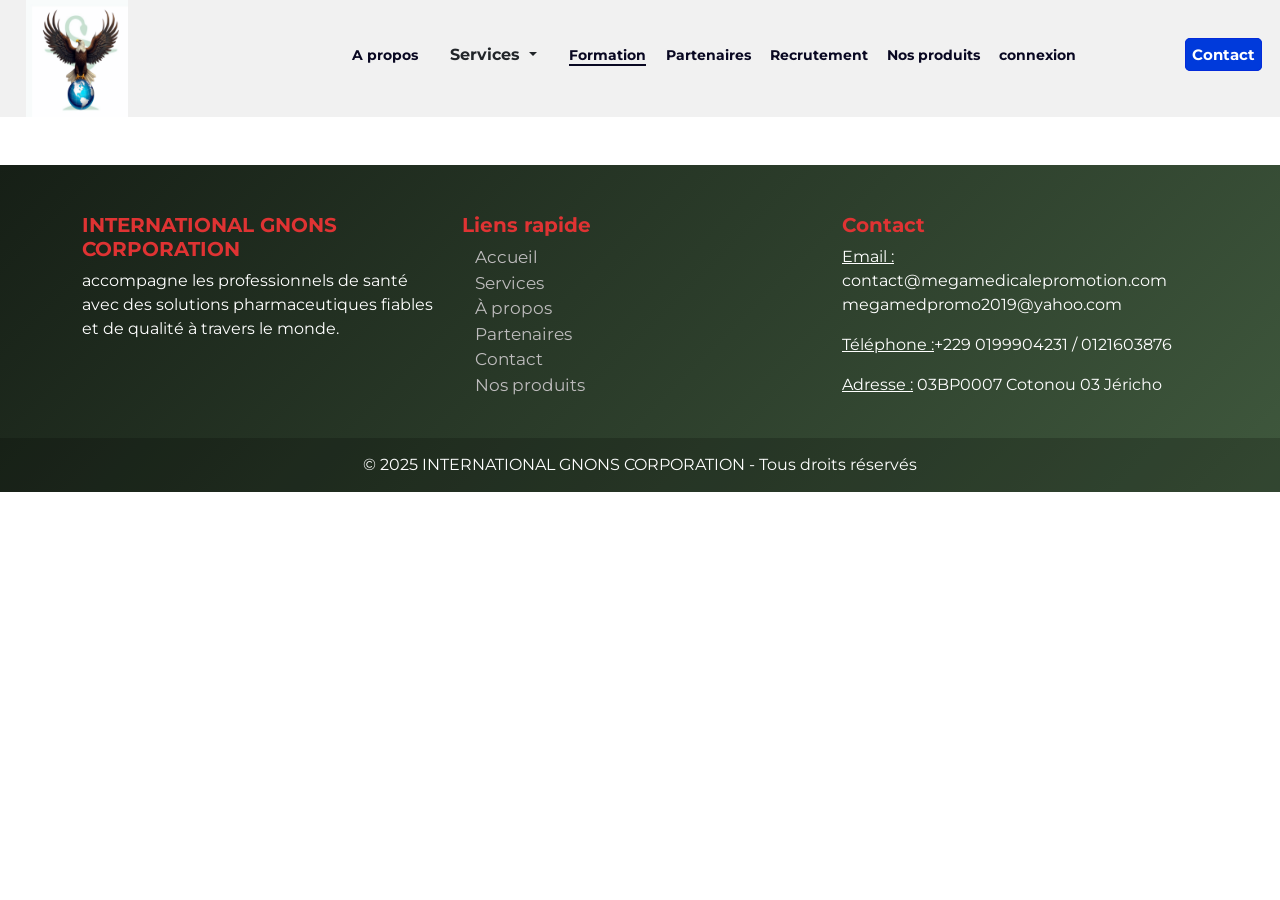
<file: Formation.html>
<!DOCTYPE html>
<html lang="fr">
<head>
    <meta charset="UTF-8">
    <meta name="viewport" content="width=device-width, initial-scale=1.0">
    <title>InternationalGnonsCorporation</title>
   
    <link href="https://fonts.googleapis.com/css2?family=Montserrat:wght@400;600&display=swap" rel="stylesheet">
    <link href="https://fonts.googleapis.com/css2?family=Poppins:wght@400;700&display=swap" rel="stylesheet">
    <link rel="preconnect" href="https://fonts.googleapis.com">
    <link rel="preconnect" href="https://fonts.gstatic.com" crossorigin>
    <link href="https://fonts.googleapis.com/css2?family=Rancho&display=swap" rel="stylesheet">
    <link href="https://cdn.jsdelivr.net/npm/bootstrap@5.3.3/dist/css/bootstrap.min.css" rel="stylesheet">
    <link rel="stylesheet" href="./Formation.css">
    <link rel="stylesheet" href="./header.css">
    <link rel="icon" type="image/png" href="./outils visuel/logo_face_IEGC.png">
</head>
<body>
   <header>
        <a href="./index.html">
            <img src="./outils visuel/logo_profile_IEGC.png" alt="" class="logo">
        </a>        <button class="menuAF" id="bouton">MENU ☰</button>
        <nav id="nav">
            <ul class="menuUl">
                <button class="close-btn" id="fermer">&times;</button>
                <li ><a href="./Apropos.html" class="menuliste">A propos</a></li>
                
                <div class="dropdown">
                    <button class="btn btn-whitte dropdown-toggle fw-bold " type="button" data-bs-toggle="dropdown" aria-expanded="false">
                    Services
                    </button>
                    <ul class="dropdown-menu">
                        <li><a href="./Etude.html" class="dropdown-item">Etude de faisabilité en réponse a vos besoins</a></li>
                        <li><a href="./Representation.html" class="dropdown-item">Representation pharmacetique</a></li>
                        <li><a href="./Promotion.html" class="dropdown-item">Promotion médicale</a></li>
                
                        <li><a href="./Marketing.html" class="dropdown-item">Marketing</a></li>
                        <li><a href="./Approfond.html" class="dropdown-item">Approvisionnement Distribution</a></li>
                        <li><a href="./Veille.html" class="dropdown-item">Veille concurentielle</a></li>  
                    </ul>
                </div>
                
                <li><a href="./Formation.html"  class="active">Formation</a></li>
                <li><a href="./Partenaire.html"  class="menuliste">Partenaires</a></li>
                <li><a href="./Recrutement.html"  class="menuliste">Recrutement</a></li>
                <li><a href="./Produits.html"  class="menuliste">Nos produits</a></li>
                <li><a href="https://megamedicalepromotion.com/#/"  class="menuliste">connexion</a></li>
                <li><a href="./Contact.html"  class="menulistebtn">Contact</a></li>

            </ul>
        </nav> 
    </header>
<footer class="mt-5 pt-5 footer">
        <div class="container">
            <div class="row">
                <!-- Présentation -->
                <div class="col-lg-4 col-md-6 mb-4">
                    <h5 class="fw-bold">INTERNATIONAL GNONS CORPORATION</h5>
                    <p> accompagne les professionnels 
                        de santé avec des solutions pharmaceutiques fiables 
                        et de qualité à travers le monde.
                    </p>
                    <div class="social-icons">
                        <a href="#"><i class="bi bi-facebook"></i></a>
                        <a href="#"><i class="bi bi-instagram"></i></a>
                        <a href="#"><i class="bi bi-whatsapp"></i></a>
                        <a href="#"><i class="bi bi-twitter"></i></a>
                    </div>
                </div>

                <!-- Liens utiles -->
                <div class="col-lg-4 col-md-6 mb-4">
                    <h5 class="fw-bold ">Liens rapide</h5>
                    <ul class="boite list-unstyled decallien">
                        <li><a href="./index.html">Accueil</a></li>
                        <li><a href="./Etude.html">Services</a></li>
                        <li><a href="./Apropos.html">À propos</a></li>
                        <li><a href="./Partenaire.html"  class="menuliste">Partenaires</a></li>
                        <li><a href="./Contact.html"  class="menuliste">Contact</a></li>
                        <li><a href="./Produits.html"  class="menuliste">Nos produits</a></li>
                    </ul>
                </div>

                <!-- Contact -->
                <div class="col-lg-4 col-md-12 mb-4">
                    <h5 class="fw-bold">Contact</h5>
                    <p> <u>Email :</u> contact@megamedicalepromotion.com <br>
                        megamedpromo2019@yahoo.com</p>
                    <p> <u>Téléphone :</u>+229 0199904231 / 0121603876</p>
                    <p> <u>Adresse :</u> 03BP0007 Cotonou 03 Jéricho</p>
                </div>
            </div>
        </div>

        <!-- Bas de page -->
        <div class="footer-bottom text-center">
            © 2025 INTERNATIONAL GNONS CORPORATION - Tous droits réservés
        </div>
    </footer>

<!-- Bootstrap JS -->


<!-- Bootstrap JS -->


  <script src="https://cdn.jsdelivr.net/npm/bootstrap@5.3.3/dist/js/bootstrap.bundle.min.js"></script>
    <script>
        window.addEventListener("load", function() {
            document.body.classList.add("loaded");
        });
    </script>
    <script src="./Aprpos.js"></script>
</body>
</html>
</file>
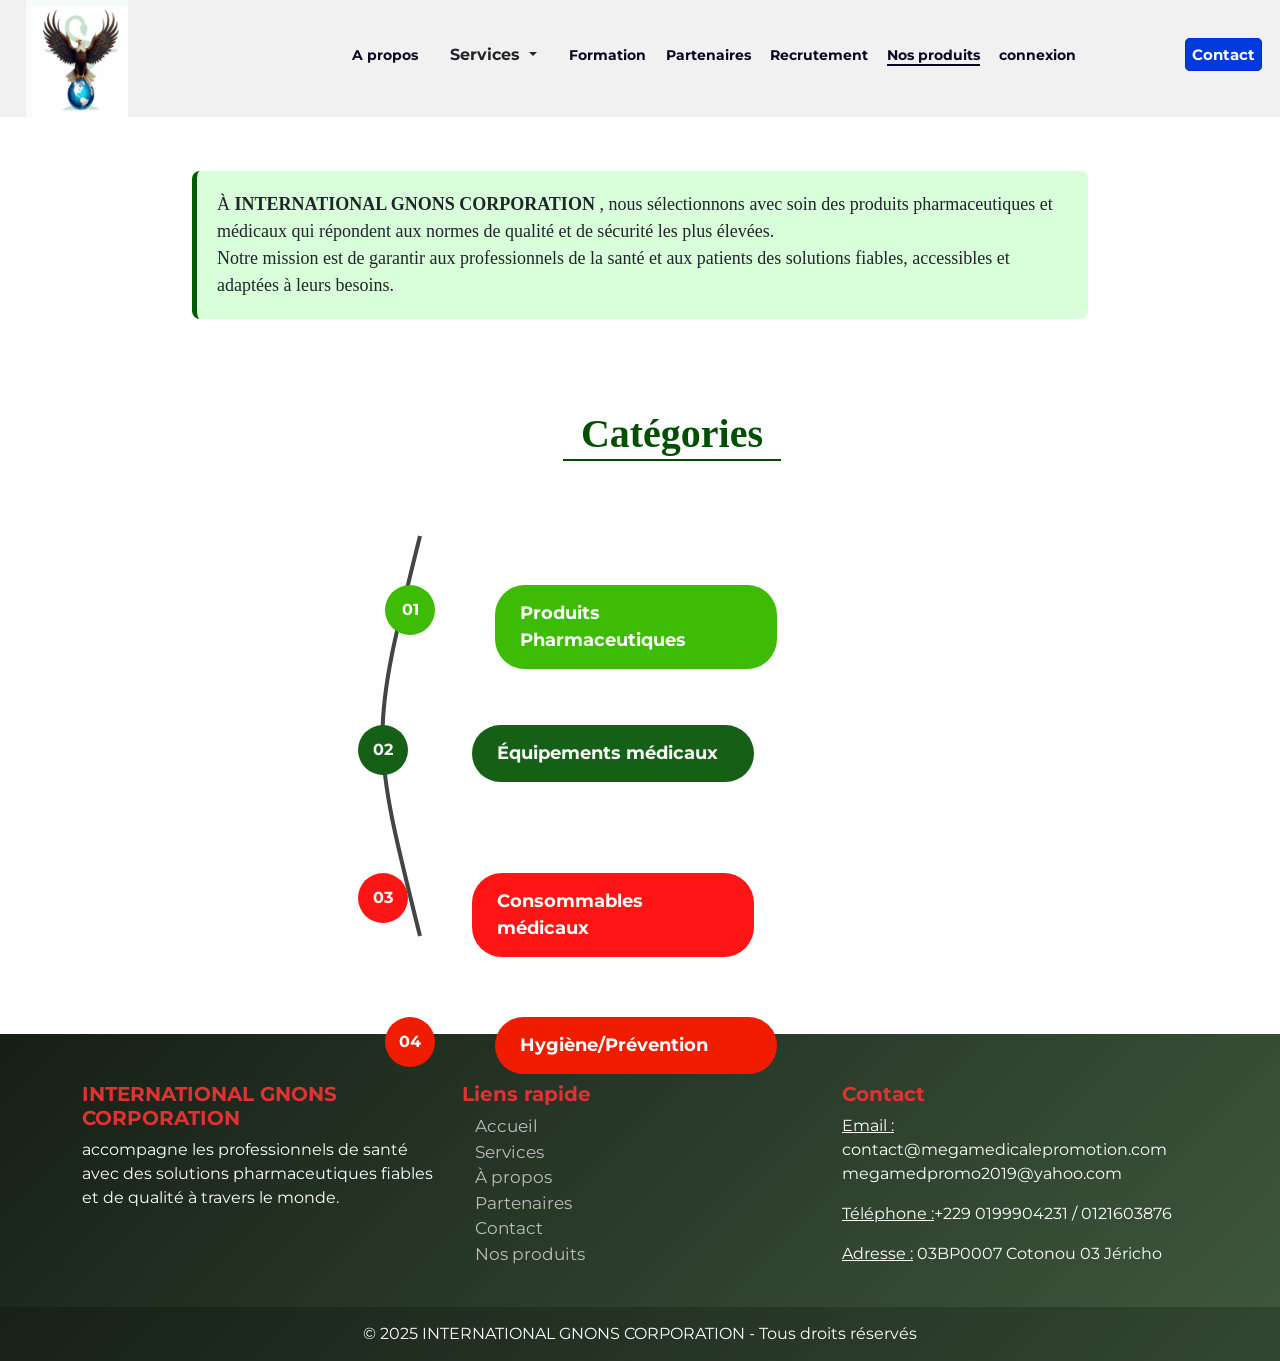
<file: Produits.html>
<!DOCTYPE html>
<html lang="fr">
<head>
    <meta charset="UTF-8">
    <meta name="viewport" content="width=device-width, initial-scale=1.0">
    <title>InternationalGnonsCorporation</title>
    
    <link href="https://fonts.googleapis.com/css2?family=Montserrat:wght@400;600&display=swap" rel="stylesheet">
    <link href="https://fonts.googleapis.com/css2?family=Poppins:wght@400;700&display=swap" rel="stylesheet">
    <link rel="preconnect" href="https://fonts.googleapis.com">
    <link rel="preconnect" href="https://fonts.gstatic.com" crossorigin>
    <link href="https://fonts.googleapis.com/css2?family=Rancho&display=swap" rel="stylesheet">
    <link href="https://cdn.jsdelivr.net/npm/bootstrap@5.3.3/dist/css/bootstrap.min.css" rel="stylesheet">
    <link rel="stylesheet" href="./Produit.css">
    <link rel="stylesheet" href="./header.css">
    <link rel="icon" type="image/png" href="./outils visuel/logo_face_IEGC.png">
</head>
<body>
    <header>
        <a href="./index.html">
            <img src="./outils visuel/logo_profile_IEGC.png" alt="" class="logo">
        </a>   
        <button class="menuAF" id="bouton">MENU ☰</button>
        <nav id="nav">
            <ul class="menuUl">
                <button class="close-btn" id="fermer">&times;</button>
                <li ><a href="./Apropos.html" class="menuliste">A propos</a></li>
                
                <div class="dropdown">
                    <button class="btn btn-whitte dropdown-toggle fw-bold " type="button" data-bs-toggle="dropdown" aria-expanded="false">
                    Services
                    </button>
                    <ul class="dropdown-menu">
                        <li><a href="./Etude.html" class="dropdown-item">Etude de faisabilité en réponse a vos besoins</a></li>
                        <li><a href="./Representation.html" class="dropdown-item">Representation pharmacetique</a></li>
                        <li><a href="./Promotion.html" class="dropdown-item">Promotion médicale</a></li>
                    
                        <li><a href="./Marketing.html" class="dropdown-item">Marketing</a></li>
                        <li><a href="./Approfond.html" class="dropdown-item">Approvisionnement Distribution</a></li>
                        <li><a href="./Veille.html" class="dropdown-item">Veille concurentielle</a></li>  
                    </ul>
                </div>
                
                <li><a href="./Formation.html"  class="menuliste">Formation</a></li>
                <li><a href="./Partenaire.html"  class="menuliste">Partenaires</a></li>
                <li><a href="./Recrutement.html"  class="menuliste">Recrutement</a></li>
                
                <li><a href="./Produits.html"  class="active">Nos produits</a></li>
                <li><a href="https://megamedicalepromotion.com/#/"  class="menuliste">connexion</a></li>
                <li><a href="./Contact.html"  class="menulistebtn">Contact</a></li>
            </ul>
        </nav> 
    </header>
    <p class="txt">
        À <b>INTERNATIONAL GNONS CORPORATION</b> , nous sélectionnons avec soin des produits pharmaceutiques 
        et médicaux qui répondent aux normes de qualité et de sécurité les plus élevées. <br>
        Notre mission est de garantir aux professionnels de la santé et aux patients des solutions 
        fiables, accessibles et adaptées à leurs besoins.
    </p>
    <h1>Catégories</h1>
    <div class="contain">
        <svg width="900" height="500">
            <path d="M 100 50 C 50 250, 50 250, 100 450" stroke="#444" stroke-width="4" fill="transparent"/>
        </svg>

        <div class="step step1">
            <div class="circle circle1" >01</div>
            <a href="" class="bar bar1">Produits Pharmaceutiques</a>
        </div>

        <div class="step step2">
            <div class="circle circle2" >02</div>
            <a href="" class="bar bar2" >Équipements médicaux</a>
        </div>

        <div class="step step3">
            <div class="circle circle3" >03</div>
            <a href="" class="bar bar3" >Consommables médicaux</a>
        </div>

        <div class="step step4">
            <div class="circle circle4">04</div>
            <a href=""  class="bar bar4">Hygiène/Prévention</a>
        </div>

                   
    </div>
    <div class="row">
        <div class="col-12">
            <div class="box">
                
            </div>
        </div>
        <div class="col-12">
            <div class="box">
                <div class="box3">
                    
                </div>

            </div>
        </div>
    </div>
    


<footer class="mt-5 pt-5 footer">
        <div class="container">
            <div class="row">
                <!-- Présentation -->
                <div class="col-lg-4 col-md-6 mb-4">
                    <h5 class="fw-bold">INTERNATIONAL GNONS CORPORATION</h5>
                    <p> accompagne les professionnels 
                        de santé avec des solutions pharmaceutiques fiables 
                        et de qualité à travers le monde.
                    </p>
                    <div class="social-icons">
                        <a href="#"><i class="bi bi-facebook"></i></a>
                        <a href="#"><i class="bi bi-instagram"></i></a>
                        <a href="#"><i class="bi bi-whatsapp"></i></a>
                        <a href="#"><i class="bi bi-twitter"></i></a>
                    </div>
                </div>

                <!-- Liens utiles -->
                <div class="col-lg-4 col-md-6 mb-4">
                    <h5 class="fw-bold ">Liens rapide</h5>
                    <ul class="boite list-unstyled decallien">
                        <li><a href="./index.html">Accueil</a></li>
                        <li><a href="./Etude.html">Services</a></li>
                        <li><a href="./Apropos.html">À propos</a></li>
                        <li><a href="./Partenaire.html"  class="menuliste">Partenaires</a></li>
                        <li><a href="./Contact.html"  class="menuliste">Contact</a></li>
                        <li><a href="./Produits.html"  class="menuliste">Nos produits</a></li>
                    </ul>
                </div>

                <!-- Contact -->
                <div class="col-lg-4 col-md-12 mb-4">
                    <h5 class="fw-bold">Contact</h5>
                    <p> <u>Email :</u> contact@megamedicalepromotion.com <br>
                        megamedpromo2019@yahoo.com</p>
                    <p> <u>Téléphone :</u>+229 0199904231 / 0121603876</p>
                    <p> <u>Adresse :</u> 03BP0007 Cotonou 03 Jéricho</p>
                </div>
            </div>
        </div>

        <!-- Bas de page -->
        <div class="footer-bottom text-center">
            © 2025 INTERNATIONAL GNONS CORPORATION - Tous droits réservés
        </div>
    </footer>

<!-- Bootstrap JS -->


<!-- Bootstrap JS -->


  <script src="https://cdn.jsdelivr.net/npm/bootstrap@5.3.3/dist/js/bootstrap.bundle.min.js"></script>
  <script>
    window.addEventListener("scroll", function () {
    let elements = document.querySelectorAll(".box");
    elements.forEach(el => {
        let position = el.getBoundingClientRect().top;
        let screenHeight = window.innerHeight;

        if (position < screenHeight - 100 && position > -el.offsetHeight + 100) {
        // La boîte est visible → ajouter la classe
        el.classList.add("show");
        } else {
        // La boîte est hors écran → enlever la classe
        el.classList.remove("show");
        }
    });
    });

  </script>
    <script>
        window.addEventListener("load", function() {
            document.body.classList.add("loaded");
        });
    </script>
    <script src="./Aprpos.js"></script>
</body>
</html>
</file>
<file: Formation.css>
body{
        margin: 0;
        padding: 0;
    }   
    
    body {
    opacity: 0;
    transition: opacity 1.2s ease-in-out; /* durée : 1.2s */
    }
    
    .close-btn{
        display: none;
    }

    body.loaded {
    opacity: 1;
    }

    body {
      font-family: 'Montserrat', sans-serif;
      gap: 0;
    }
    .footer{
        margin-top: 0vh;
    }
    footer  {
        background: linear-gradient(135deg, #161f16, #3f583d);
        color: #ffffff;
    }
    footer h5 {
      color: #df3333;
    }

    footer a {
      color: #bebcbd; /* couleur des liens */
      text-decoration: none;
      transition: color 0.3s;
    }

    footer a:hover {
      color: #2acc09; /* couleur au survol */
    }

    .social-icons a {
      font-size: 1.5rem;
      margin-right: 15px;
      color: #0eda18;
      transition: color 0.3s;
    }

    .social-icons a:hover {
      color: #00ffff;
    }

    .footer-bottom {
      background-color: rgba(0,0,0,0.2);
      padding: 15px 0;
    }
    .boite{
        display: flex;
        flex-direction: column;
        margin-left: -2vw;
    }
    .decallien{
        margin-left: -18vw;
        font-family: 'Montserrat';
        font-size: 17px;
    }




    
    @media screen and (max-width:600px){

    .menuAF{
        padding: 4px;
        font-size: 16px;
        border-radius: 5px;
        background-color: transparent;
        color: #995c01;
        border: 1px solid #794900;
        width:auto;
        margin-left: 48%;
        margin-top: 2.5vh;
        height:5vh;
    }
    .menuAF.affiche{
        display: block;
    }
    .menuAF.cache{
        display: none;
    }
    nav{
        width: 80%;
        display: flex;
        flex-direction: column;
        background-color: #e7e7e7;
        padding: 10px;
        font-size: 25px;
        right: 0.5%;
        top: 6%;
        padding-top: 8vh;
        position: fixed;
        z-index: 100;
    }
    nav.affiche{
        display: block;
    }
    nav.cache{
        display: none;
    }
    .carousel{
        position: relative;
    }
    .close-btn{
        display: block;
        margin-left: 60vw;
        margin-top: -6vh;
        font-size:18px;
        width: 11vw;
        height:5vh;
    }
    .close-btn.affiche{
        display: block;
    }
    .close-btn.cache{
        display: none;
    }

    .dropdown  {
        font-family:'Montserrat';
        font-weight: bold;
        
        width: 100%;
        margin-top: 5px;
        color: #df3333;
        margin-left: -5vw;
    }
    .btn{
        margin-left: -44vw;
        font-size: 20px;

    }
    .menuUl{
        list-style: none;
        display: flex;
        flex-direction: column;
        justify-content: left;
        align-items:baseline;
        gap: 1.5vw;
        
    }
    nav a {
        flex: 1 0 4px;
        position: relative;
        text-decoration: none;
    
        font-size: 20px;
        font-family:'Montserrat';
        font-weight: bold;
        color: #df3333;
    }
    nav a::after {
        content: '';
        position: absolute;
        left: 0;
        bottom: -2px; 
        height: 2px;
        background: #df3333;
        transition: width 0.3s;
    }

    nav a:hover::after {
        width: 100%;
    }
    nav a.active::after {
        width: 100%;
    }

    .deroulUl {
        display: none;
        list-style: none;
        margin: 0;
        padding: 0;
      
    }
    .deroula {
        font-size: 13px;
        margin-top: 2vh;
        color: rgb(83, 83, 83);
    }
    .deroula:hover {
        margin-top: 2vh;
        color: rgb(34, 175, 21);
        transition: 0.8s;
    }
    nav li{
        list-style: none;
    }
    nav ul li:hover ul li ::after {
        content: '';
        position: absolute;
        left: 0;
        bottom: -2px; 
        height: 2px;
        background: #f35a5a;
        transition: width 0.8s;
    }
    .deroula:hover::after {
        width: 100%;
    }
    /* Affiche le menu au survol */
    nav ul li:hover:hover ul {
        display: block;
        gap: 2vh;
        transition:  0.5s;
    }














    body{
        margin: 0;
        padding: 0;
    }   
    
    body {
    opacity: 0;
    transition: opacity 1.2s ease-in-out; /* durée : 1.2s */
    }

    body.loaded {
    opacity: 1;
    }

    body {
      font-family: 'Montserrat', sans-serif;
      gap: 0;
    }
    .footer{
        margin-top: 0vh;
    }
    footer  {
        background: linear-gradient(135deg, #161f16, #3f583d);
        color: #ffffff;
    }
    footer h5 {
      color: #df3333;
    }

    footer a {
      color: #bebcbd; /* couleur des liens */
      text-decoration: none;
      transition: color 0.3s;
    }

    footer a:hover {
      color: #2acc09; /* couleur au survol */
    }

    .social-icons a {
      font-size: 1.5rem;
      margin-right: 15px;
      color: #0eda18;
      transition: color 0.3s;
    }

    .social-icons a:hover {
      color: #00ffff;
    }

    .footer-bottom {
      background-color: rgba(0,0,0,0.2);
      padding: 15px 0;
    }
    .boite{
        display: flex;
        flex-direction: column;
        margin-left: -2vw;
    }
    .decallien{
        margin-left: -18vw;
        font-family: 'Montserrat';
        font-size: 17px;
    }




    header{
        width:100%;
        display: flex;
        background-color: transparent;
        border-bottom: 1px solid rgb(139, 139, 139);
        margin-bottom: 85vh;
        
    }
    .logo{
        width: 40%;
        height: 12vh;
        margin-left: 2vw;
    }
    nav{
        text-align: center;
        margin-left:15vw;
        margin-top: 4vh;
        flex-wrap: wrap;
    }
    .dropdown-menu  {
        font-family: 'Montserrat';
    }
    .dropdown  {
        font-family:'Montserrat';
        font-weight: bold;
        color: #df3333;
    }
    ul{
        list-style: none;
        display: flex;
        justify-content: center;
        align-items: center;
        gap: 1.5vw;
        list-style: none;
        display: flex;   
        flex-wrap: wrap;
    }
    nav a {
        flex: 1 0 4px;
        position: relative;
        text-decoration: none;
    
        font-size: 14px;
        font-family:'Montserrat';
        font-weight: bold;
        color: #df3333;
    }
    nav a::after {
        content: '';
        position: absolute;
        left: 0;
        bottom: -2px; 
        width: 0%;
        height: 2px;
        background: #df3333;
        transition: width 0.3s;
    }

    nav a:hover::after {
        width: 100%;
    }
    nav a.active::after {
        width: 100%;
    }

    .deroulUl {
        display: none;
        list-style: none;
        margin: 0;
        padding: 0;
      
    }
    .deroula {
        font-size: 13px;
        margin-top: 2vh;
        color: rgb(83, 83, 83);
    }
    .deroula:hover {
        margin-top: 2vh;
        color: rgb(34, 175, 21);
        transition: 0.8s;
    }
    nav ul li:hover ul li ::after {
        content: '';
        position: absolute;
        left: 0;
        bottom: -2px; 
        width: 0%;
        height: 2px;
        background: #f35a5a;
        transition: width 0.8s;
    }
    .deroula:hover::after {
        width: 100%;
    }
    /* Affiche le menu au survol */
    nav ul li:hover:hover ul {
        display: block;
        gap: 2vh;
        transition:  0.5s;
    }

    .btn {
        color: #df3333;
        background-color: white;
    }


    .imgbg {
        width: 100vw;
        height: 90vh;
        margin-bottom: 0;
         /* fondu */
    }
    .mega{
        font-size: 25px;
        width: 30%;
        margin-left: 35%;
        text-align: center;
        font-family: 'Montserrat';
        color: #1eaa25;
        font-weight: bold;
        margin-top: 10vh;
        margin-bottom: 30vh;
        border: 1px solid #1eaa25;
        padding: 10px;
        border-radius: 10px;
    }




    }
</file>
<file: header.css>
.menuAF{
        display: none;
    }
    .close-btn{
        display: none;
    }

    body.loaded {
    opacity: 1;
    }
    body {
      font-family: 'Montserrat', sans-serif;
      gap: 0;
    }
    .footer{
        margin-top: 0vh;
    }
    footer  {
        background: linear-gradient(135deg, #161f16, #3f583d);
        color: #ffffff;
    }
    footer h5 {
      color: #df3333;
    }

    footer a {
      color: #bebcbd; /* couleur des liens */
      text-decoration: none;
      transition: color 0.3s;
    }

    footer a:hover {
      color: #2acc09; /* couleur au survol */
    }

    .social-icons a {
      font-size: 1.5rem;
      margin-right: 15px;
      color: #0eda18;
      transition: color 0.3s;
    }

    .social-icons a:hover {
      color: #00ffff;
    }

    .footer-bottom {
      background-color: rgba(0,0,0,0.2);
      padding: 15px 0;
    }
    .boite{
        display: flex;
        flex-direction: column;
        margin-left: -2vw;
    }
    .decallien{
        margin-left: 1vw;
        font-family: 'Montserrat';
        font-size: 17px;
    }




    header{
        width:100%;
        display: flex;
        background-color: rgb(241, 241, 241);
    }
    .logo{
        width: 8vw;
        height: 13vh;
        margin-left: 2vw;
    }
    nav{
        text-align: center;
        margin-left:15vw;
        margin-top: 4vh;
        flex-wrap: wrap;
    }
    .dropdown-menu  {
        font-family: 'Montserrat';
    }
    .dropdown  {
        font-family:'Montserrat';
        font-weight: bold;
        color: #090822;
    }
    .menuUl{
        list-style: none;
        display: flex;
        justify-content: center;
        align-items: center;
        gap: 1.5vw;
        list-style: none;
        display: flex;   
        flex-wrap: wrap;
    }
    nav a {
        flex: 1 0 4px;
        position: relative;
        text-decoration: none;
    
        font-size: 14px;
        font-family:'Montserrat';
        font-weight: bold;
        color: #090822;
    }
    nav a::after {
        content: '';
        position: absolute;
        left: 0;
        bottom: -2px; 
        width: 0%;
        height: 2px;
        background: #090822;
        transition: width 0.3s;
    }

    nav a:hover::after {
        width: 100%;
    }
    nav a.active::after {
        width: 100%;
    }

    .deroulUl {
        display: none;
        list-style: none;
        margin: 0;
        padding: 0;
      
    }
    .deroula {
        font-size: 13px;
        margin-top: 2vh;
        color: rgb(83, 83, 83);
    }
    .deroula:hover {
        margin-top: 2vh;
        color: rgb(34, 175, 21);
        transition: 0.8s;
    }
    nav ul li:hover ul li ::after {
        content: '';
        position: absolute;
        left: 0;
        bottom: -2px; 
        width: 0%;
        height: 2px;
        background: #090822;
        transition: width 0.8s;
    }
    .deroula:hover::after {
        width: 100%;
    }
    /* Affiche le menu au survol */
    nav ul li:hover:hover ul {
        display: block;
        gap: 2vh;
        transition:  0.5s;
    }
    .menulistebtn{
        margin-left: 7vw;
        text-decoration: none;
        padding: 6px;
        font-size: 15px;
        font-family: 'montserrat';
        border: 1px solid #042bda;
        color:#ffffff ;
        background-color:#003adb;
        border-radius: 5px;
    }
    .menulistebtn:hover{
        transition: 0.8s;
        background-color:#040074;
        color: white;
    }

@media screen and (max-width:600px){
    .logo{
        width: 25vw;
        height: 10vh;
        margin-left: 2vw;
    }
}
</file>
<file: Produit.css>
body{
        margin: 0;
        padding: 0;
    }   
    
    .menuAF{
        padding: 5px;
        font-size: 20px;
        border-radius: 3px;
        background-color: transparent;
        color: #007900;
        border: 1px solid rgb(21, 180, 0);
        width: auto;
        display: none;
    }
    .close-btn{
        display: none;
    }

    body {
    opacity: 0;
    transition: opacity 1.2s ease-in-out; /* durée : 1.2s */
    }

    body.loaded {
    opacity: 1;
    }

    body {
      font-family: 'Montserrat', sans-serif;
      gap: 0;
    }
    .footer{
        margin-top: 0vh;
    }
    footer  {
        background: linear-gradient(135deg, #161f16, #3f583d);
        color: #ffffff;
    }
    footer h5 {
      color: #df3333;
    }

    footer a {
      color: #bebcbd; /* couleur des liens */
      text-decoration: none;
      transition: color 0.3s;
    }

    footer a:hover {
      color: #2acc09; /* couleur au survol */
    }

    .social-icons a {
      font-size: 1.5rem;
      margin-right: 15px;
      color: #0eda18;
      transition: color 0.3s;
    }

    .social-icons a:hover {
      color: #00ffff;
    }

    .footer-bottom {
      background-color: rgba(0,0,0,0.2);
      padding: 15px 0;
    }
    .boite{
        display: flex;
        flex-direction: column;
        margin-left: -2vw;
    }
    .decallien{
        margin-left: 1vw;
        font-family: 'Montserrat';
        font-size: 17px;
    }




    body {
    opacity: 0;
    transition: opacity 1.2s ease-in-out; /* durée : 1.2s */
    }

    body.loaded {
    opacity: 1;
    }
    .txt{
        font-family: cursive;
        font-size: 18px;
        padding: 20px;
        background-color: #d8ffda;
        border-radius: 8px;
        border-left: 5px solid rgb(2, 90, 2);
        margin-top: 6vh;
        margin-bottom: 10vh;
        margin-left:15% ;
        width: 70%;
    }
    .box {
        width: 100%;
        opacity: 0;
        transform: translateY(50px);
        transition: all 0.8s ease-out;
    }

    /* état visible */
    .box.show {
        opacity: 1;
        transform: translateY(0);
    }
    h1{
        width: 17%;
        margin-left: 44%;
        text-align: center;
        font-weight: bold;
        font-family: curs;
        color: #015001;
        padding: 1px;
        border-bottom: 2.5px solid #015001 ;
    }
    .catego{
       
        margin-left:5% ;
       
    }
    
    a{
        text-decoration: none;
    }
    .contain {
        margin-left: 25%;
      position: relative;
      width: 700px;
      height: 500px;
    }

    svg {
      position: absolute;
      top: 0;
      left: 0;
    }

    .step {
      display: flex;
      align-items: center;
      margin: 25px 0;
    }

    .circle {
      width: 50px;
      height: 50px;
      border-radius: 50%;
      display: flex;
      align-items: center;
      justify-content: center;
      color: #fff;
      font-weight: bold;
      position: absolute;
    }

    .bar {
      padding: 15px 25px;
      border-radius: 30px;
      color: #fff;
      font-size: 18px;
      font-weight: bold;
      margin-left: 60px;
      position: absolute;
      width: 22vw;
    }
    .circle1{
        top:11vh;
        left:5.1vw;
    }
    .bar1{
        top:11vh; 
        left:9vw;
    }
    .circle2{
        top:26.5vh;
        left:3vw;
    }
    .bar2{
        top:26.5vh; 
        left:7.2vw;
    }
    .circle3{
        top:43vh; 
        left:3vw;
    }
    .bar3{
        top:43vh; 
        left:7.2vw;
    }
    .circle4{
        top:59vh; 
        left:5.1vw;
    }
    .bar4{
        top:59vh; 
        left:9vw;
    }

    /* Couleurs */
    .step1 .circle, .step1 .bar { background: #3ebb05; }
    .step2 .circle, .step2 .bar { background:  #165f16; }
    .step3 .circle, .step3 .bar { background:  #ff1515; }
    .step4 .circle, .step4 .bar { background: #f01c00; }
    .step5 .circle, .step5 .bar { background: #00a99d; }
    .step6 .circle, .step6 .bar { background: #8cc63f; }



















    @media screen and (max-width:600px){
    .menuAF{
        padding: 4px;
        font-size: 16px;
        border-radius: 5px;
        background-color: transparent;
        color: #995c01;
        border: 1px solid #794900;
        width:auto;
        margin-left: 48%;
        margin-top: 2.5vh;
        height:5vh;
    }
    .menuAF.affiche{
        display: block;
    }
    .menuAF.cache{
        display: none;
    }
    nav{
        width: 80%;
        display: flex;
        flex-direction: column;
        background-color: #e7e7e7;
        padding: 10px;
        font-size: 25px;
        right: 0.5%;
        top: 6%;
        padding-top: 8vh;
        position: fixed;
        z-index: 100;
    }
    nav.affiche{
        display: block;
    }
    nav.cache{
        display: none;
    }
    .carousel{
        position: relative;
    }
    .close-btn{
        display: block;
        margin-left: 60vw;
        margin-top: -6vh;
        font-size:18px;
        width: 11vw;
        height:5vh;
    }
    .close-btn.affiche{
        display: block;
    }
    .close-btn.cache{
        display: none;
    }
    .dropdown  {
        font-family:'Montserrat';
        font-weight: bold;
        
        width: 100%;
        margin-top: 5px;
        color: #df3333;
        margin-left: -5vw;
    }
    .btn{
        margin-left: -44vw;
        font-size: 20px;

    }
    .menuUl{
        list-style: none;
        display: flex;
        flex-direction: column;
        justify-content: left;
        align-items:baseline;
        gap: 1.5vw;
        
    }
    nav a {
        flex: 1 0 4px;
        position: relative;
        text-decoration: none;
    
        font-size: 20px;
        font-family:'Montserrat';
        font-weight: bold;
        color: #df3333;
    }
    nav a::after {
        content: '';
        position: absolute;
        left: 0;
        bottom: -2px; 
        height: 2px;
        background: #df3333;
        transition: width 0.3s;
    }

    nav a:hover::after {
        width: 100%;
    }
    nav a.active::after {
        width: 100%;
    }

    .deroulUl {
        display: none;
        list-style: none;
        margin: 0;
        padding: 0;
      
    }
    .deroula {
        font-size: 13px;
        margin-top: 2vh;
        color: rgb(83, 83, 83);
    }
    .deroula:hover {
        margin-top: 2vh;
        color: rgb(34, 175, 21);
        transition: 0.8s;
    }
    nav li{
        list-style: none;
    }
    nav ul li:hover ul li ::after {
        content: '';
        position: absolute;
        left: 0;
        bottom: -2px; 
        height: 2px;
        background: #f35a5a;
        transition: width 0.8s;
    }
    .deroula:hover::after {
        width: 100%;
    }
    /* Affiche le menu au survol */
    nav ul li:hover:hover ul {
        display: block;
        gap: 2vh;
        transition:  0.5s;
    }












    body{
        margin: 0;
        padding: 0;
    }   
    
    body {
    opacity: 0;
    transition: opacity 1.2s ease-in-out; /* durée : 1.2s */
    }

    body.loaded {
    opacity: 1;
    }

    body {
      font-family: 'Montserrat', sans-serif;
      gap: 0;
    }
    
    header{
        width:100%;
        display: flex;
        background-color: transparent;
        border-bottom: 0.5px solid rgb(233, 36, 36);
        
    }
    .logo{
        width: 40%;
        height: 12vh;
        margin-left: 2vw;
    }
    nav{
        text-align: center;
        margin-left:15vw;
        margin-top: 4vh;
        flex-wrap: wrap;
    }
    .txt{
        font-family:'Montserrat';
        font-size: 14px;
        padding: 20px;
        background-color: #d8ffda;
        border-radius: 8px;
        border-left: 5px solid rgb(2, 90, 2);
        margin-top: 6vh;
        margin-bottom: 10vh;
        margin-left:1% ;
        width: 98%;
    }
    .box {
        width: 100%;
        opacity: 0;
        transform: translateY(50px);
        transition: all 0.8s ease-out;
    }

    /* état visible */
    .box.show {
        opacity: 1;
        transform: translateY(0);
    }
    h1{
        width: 35%;
        margin-left: 32.5%;
        text-align: center;
        font-weight: bold;
        font-family: curs;
        color: #015001;
        padding: 1px;
        border-bottom: 2.5px solid #015001 ;
    }
    .catego{
       
        margin-left:5% ;
       
    }
    
    a{
        text-decoration: none;
    }
    .contain {
        margin-left: 5%;
      position: relative;
      width: 90%;
      height: 75vh;
    }

    svg {
      position: absolute;
      top: 0;
      left: 0;
    }

    .step {
      display: flex;
      align-items: center;
      margin: 25px 0;
    }

    .circle {
      width: 40px;
      height: 40px;
      border-radius: 50%;
      display: flex;
      align-items: center;
      justify-content: center;
      color: #fff;
      font-weight: bold;
      position: absolute;
      font-size: 14px;
    }

    .bar {
      padding: 12px 15px;
      border-radius: 30px;
      color: #fff;
      font-size: 14px;
      font-weight: bold;
      margin-left: 60px;
      position: absolute;
      width: 60vw;
    }
    .circle1{
        top:9vh;
        left:9.8vw;
    }
    .bar1{
        top:9vh; 
        left:17vw;
    }
    .circle2{
        top:22vh;
        left:5vw;
    }
    .bar2{
        top:22vh; 
        left:7.8vw;
    }
    .circle3{
        top:37vh; 
        left:5vw;
    }
    .bar3{
        top:37vh; 
        left:7.2vw;
    }
    .circle4{
        top:56vh; 
        left:9.8vw;
    }
    .bar4{
        top:56vh; 
        left:17vw;
    }

    /* Couleurs */
    .step1 .circle, .step1 .bar { background: #3ebb05; }
    .step2 .circle, .step2 .bar { background:  #165f16; }
    .step3 .circle, .step3 .bar { background:  #ff3939; }
    .step4 .circle, .step4 .bar { background: hsl(7, 100%, 70%); }
    .step5 .circle, .step5 .bar { background: #00a99d; }
    .step6 .circle, .step6 .bar { background: #8cc63f; }


    }








    
@media screen and (min-width: 601px) and (max-width: 1024px){

    .menuAF{
        padding: 5px;
        font-size: 18px;
        border-radius: 5px;
        background-color: transparent;
        color: #007900;
        border: 1px solid rgb(21, 180, 0);
        width: auto;
        margin-left: 40%;
        margin-top: 4vh;
        height: 6vh;
        width: 15%;
        
    }
    .affiche{
        display: block;
        opacity: 1;
        transform: translateX(0);
    }
    .cache{
        display: none;
    }
    nav{
        width: 60%;
        display: flex;
        flex-direction: column;
        background-color: #e7e7e7;
        padding: 10px;
        position:fixed;
        font-size: 25px;
        right: 0.5%;
        top: -3%;
        padding-top: 8vh;
        opacity: 0;
        transform: translateX(10vw);
        transition: all 0.8s ease;
    }
    .close-btn{
        display: block;
        margin-left: 40vw;
        margin-top: -6vh;
        text-align: center;
        height: 5.4vh;
        width: 11vw;
        position: absolute;
    }

    .dropdown  {
        font-family:'Montserrat';
        font-weight: bold;
        
        width: 100%;
        margin-top: 5px;
        color: #df3333;
        margin-left: -5vw;
    }
    .btn{
        margin-left: -44vw;
        font-size: 20px;

    }
    .phr1{
        font-size: 65px;
        font-weight: bold;
        position: absolute;
        color: rgb(124, 0, 0);
        margin-top: -35vh;
        margin-left: 4vw; 
        /*background-color: rgba(255, 255, 255, 0.527);
        padding: 10px;
        border-radius: 20px;*/
        font-family:cursive;
        position: static;
    }
    .menuUl{
        list-style: none;
        display: flex;
        flex-direction: column;
        justify-content: left;
        align-items:baseline;
        gap: 1.5vw;
        
    }
    nav a {
        flex: 1 0 4px;
        position: relative;
        text-decoration: none;
    
        font-size: 20px;
        font-family:'Montserrat';
        font-weight: bold;
        color: #df3333;
    }
    nav a::after {
        content: '';
        position: absolute;
        left: 0;
        bottom: -2px; 
        height: 2px;
        background: #df3333;
        transition: width 0.3s;
    }

    nav a:hover::after {
        width: 100%;
    }
    nav a.active::after {
        width: 100%;
    }

    .deroulUl {
        display: none;
        list-style: none;
        margin: 0;
        padding: 0;
      
    }
    .deroula {
        font-size: 13px;
        margin-top: 2vh;
        color: rgb(83, 83, 83);
    }
    .deroula:hover {
        margin-top: 2vh;
        color: rgb(34, 175, 21);
        transition: 0.8s;
    }
    nav li{
        list-style: none;
    }
    nav ul li:hover ul li ::after {
        content: '';
        position: absolute;
        left: 0;
        bottom: -2px; 
        height: 2px;
        background: #f35a5a;
        transition: width 0.8s;
    }
    .deroula:hover::after {
        width: 100%;
    }
    /* Affiche le menu au survol */
    nav ul li:hover:hover ul {
        display: block;
        gap: 2vh;
        transition:  0.5s;
    }















    body{
        margin: 0;
        padding: 0;
    }   
    
    body {
    opacity: 0;
    transition: opacity 1.2s ease-in-out; /* durée : 1.2s */
    }

    body.loaded {
    opacity: 1;
    }

    body {
      font-family: 'Montserrat', sans-serif;
      gap: 0;
    }
    
    header{
        width:100%;
        display: flex;
        background-color: transparent;
        border-bottom: 0.5px solid rgb(233, 36, 36);
        
    }
    .logo{
        width: 40%;
        height: 14vh;
        margin-left: 2vw;
    }
    nav{
        text-align: center;
        margin-left:15vw;
        margin-top: 4vh;
        flex-wrap: wrap;
    }
    .txt{
        font-family: cursive;
        font-size: 20px;
        padding: 20px;
        background-color: #d8ffda;
        border-radius: 8px;
        border-left: 5px solid rgb(2, 90, 2);
        margin-top: 6vh;
        margin-bottom: 10vh;
        margin-left:15% ;
        width: 70%;
    }
    .box {
        width: 100%;
        opacity: 0;
        transform: translateY(50px);
        transition: all 0.8s ease-out;
    }

    /* état visible */
    .box.show {
        opacity: 1;
        transform: translateY(0);
    }
    h1{
        width: 20%;
        margin-left: 40%;
        text-align: center;
        font-weight: bold;
        font-family: curs;
        color: #015001;
        padding: 1px;
        border-bottom: 2.5px solid #015001 ;
    }
    .catego{
       
        margin-left:5% ;
       
    }
    
    a{
        text-decoration: none;
    }
    .contain {
        margin-left: 15%;
      position: relative;
      width: 90%;
      height: 50vh;
    }

    svg {
      position: absolute;
      top: 0;
      left: 0;
    }

    .step {
      display: flex;
      align-items: center;
      margin-top: 0px;
    }

    .circle {
      width: 50px;
      height: 50px;
      border-radius: 50%;
      display: flex;
      align-items: center;
      justify-content: center;
      color: #fff;
      font-weight: bold;
      position: absolute;
    }

    .bar {
      padding: 15px 25px;
      border-radius: 30px;
      color: #fff;
      font-size: 20px;
      font-weight: bold;
      margin-left: 60px;
      position: absolute;
      width: 35vw;
    }
    .circle1{
        top:7vh;
        left:3vw;
    }
    .bar1{
        top:7vh; 
        left:12vw;
    }
    .circle2{
        top:17vh;
        left:1vw;
    }
    .bar2{
        top:17vh; 
        left:9vw;
    }
    .circle3{
        top:26vh; 
        left:1.3vw;
    }
    .bar3{
        top:26vh; 
        left:9vw;
    }
    .circle4{
        top:35vh; 
        left:3vw;
    }
    .bar4{
        top:35vh; 
        left:12vw;
    }

    /* Couleurs */
    .step1 .circle, .step1 .bar { background: #3ebb05; }
    .step2 .circle, .step2 .bar { background:  #165f16; }
    .step3 .circle, .step3 .bar { background:  #ff1515; }
    .step4 .circle, .step4 .bar { background: #f01c00; }
    .step5 .circle, .step5 .bar { background: #00a99d; }
    .step6 .circle, .step6 .bar { background: #8cc63f; }

    
    
}
</file>
